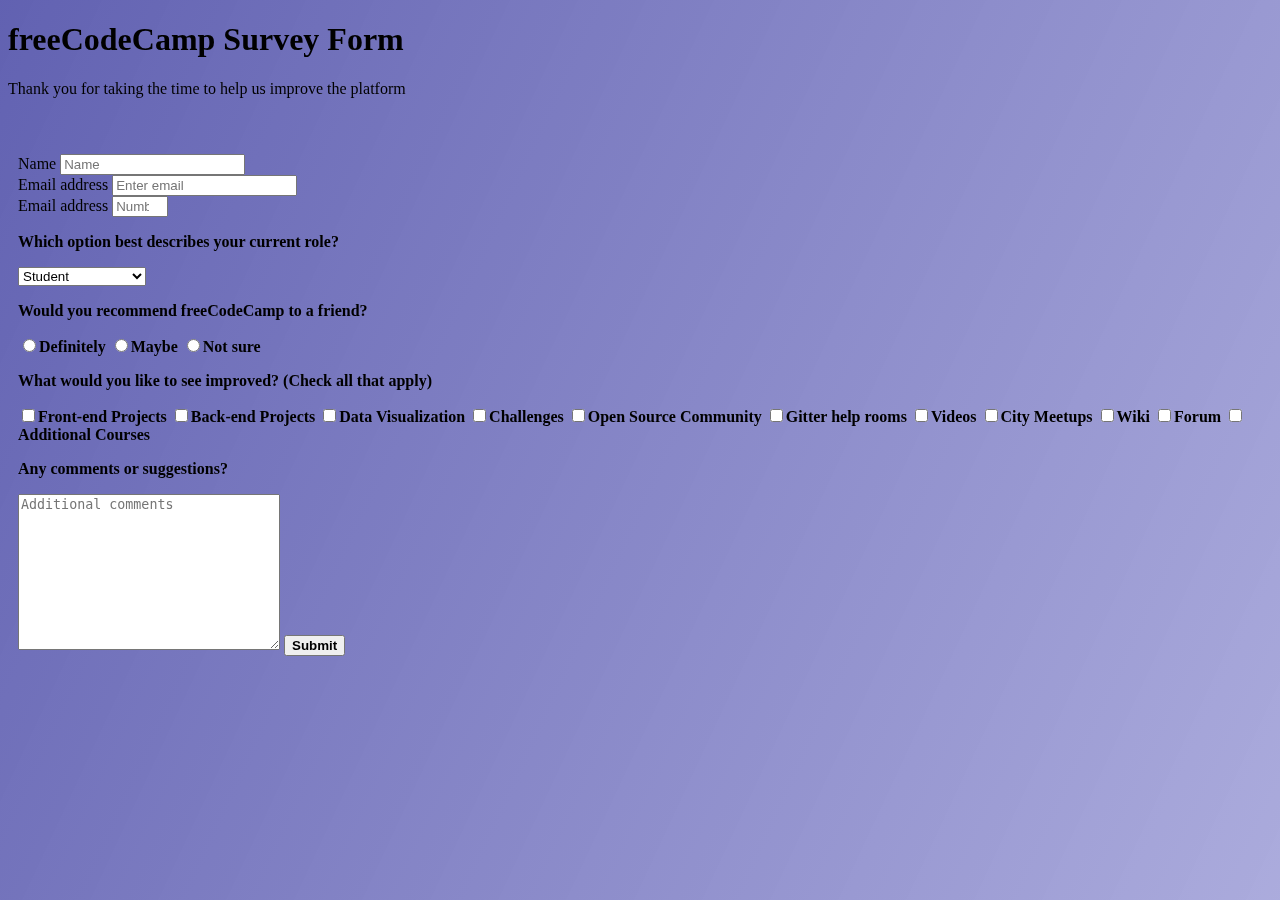
<file: Survey/index.html>
<!DOCTYPE html>
<html lang="en">
<head>
	<meta charset="UTF-8">
	<meta name="viewport" content="width=device-width, initial-scale=1.0">
	<link href="https://cdn.jsdelivr.net/npm/bootstrap@5.0.0-beta2/dist/css/bootstrap.min.css" rel="stylesheet" integrity="sha384-BmbxuPwQa2lc/FVzBcNJ7UAyJxM6wuqIj61tLrc4wSX0szH/Ev+nYRRuWlolflfl" crossorigin="anonymous">
	<script src="https://cdn.jsdelivr.net/npm/bootstrap@5.0.0-beta2/dist/js/bootstrap.bundle.min.js" integrity="sha384-b5kHyXgcpbZJO/tY9Ul7kGkf1S0CWuKcCD38l8YkeH8z8QjE0GmW1gYU5S9FOnJ0" crossorigin="anonymous"></script>
	<script src="https://cdn.freecodecamp.org/testable-projects-fcc/v1/bundle.js"></script>
	<link rel="stylesheet" type="text/css" href="styles.css">
	<title>Survey form</title>
</head>
<body>
	<div id="main" class="conatiner-fluid">
	<h1 id="title" class="text-center">freeCodeCamp Survey Form</h1>
	<p id="description" class="text-center">Thank you for taking the time to help us improve the platform</p>

	<div class="container text-left w-50">
	<form action="" id="survey-form" class="form-group">
		<div class="form-group">
		    <label for="name" id="name-label">Name</label>
		    <input type="text" class="form-control" id="name" aria-describedby="name" placeholder="Name" required>
		    
		</div>
		<div class="form-group">
		    <label for="email" id="email-label">Email address</label>
		    <input type="email" class="form-control" id="email" aria-describedby="emailHelp" placeholder="Enter email" required>
		</div>		    
		
		<div class="form-group">
		    <label for="number" id="number-label">Email address</label>
		    <input type="number" min="5" max="10" class="form-control" id="number" aria-describedby="number" placeholder="Number" required>
		</div>
		
		<p class="form-control-plaintext bold">Which option best describes your current role?</p>
		<select name="drop" id="dropdown" class="dropdown rounded">
			<option value="" class="option dropdown-item">Student</option>
			<option value="" class="option dropdown-item">Full Time Job</option>
			<option value="" class="option dropdown-item">Full Time Learner</option>
			<option value="" class="option dropdown-item">Prefer Not To Say</option>
			<option value="" class="option dropdown-item">Other</option>
		</select>

		<p class="bold">Would you recommend freeCodeCamp to a friend?</p>
		<label for="definitely" class="option"><input type="radio" name="recommendation" value="definitely">Definitely</label>
		<label for="maybe" class="option"><input type="radio" name="recommendation" value="maybe">Maybe</label>
		<label for="not-sure" class="option"><input type="radio" name="recommendation" value="not-sure">Not sure</label>

		<p class="bold"><b>What would you like to see improved?</b> (Check all that apply)</p>
		<label for="" class="form-check option"><input type="checkbox" class="m-1" value="front">Front-end Projects</label>
		<label for="" class="form-check option"><input type="checkbox" class="m-1" value="back">Back-end Projects</label>
		<label for="" class="form-check option"><input type="checkbox" class="m-1" value="data">Data Visualization</label>
		<label for="" class="form-check option"><input type="checkbox" class="m-1" value="cha">Challenges</label>
		<label for="" class="form-check option"><input type="checkbox" class="m-1" value="open">Open Source Community</label>
		<label for="" class="form-check option"><input type="checkbox" class="m-1" value="git">Gitter help rooms</label>
		<label for="" class="form-check option"><input type="checkbox" class="m-1" value="vid">Videos</label>
		<label for="" class="form-check option"><input type="checkbox" class="m-1" value="city">City Meetups</label>
		<label for="" class="form-check option"><input type="checkbox" class="m-1" value="wiki">Wiki</label>
		<label for="" class="form-check option"><input type="checkbox" class="m-1" value="forum">Forum</label>
		<label for="" class="form-check option"><input type="checkbox" class="m-1" value="add">Additional Courses</label>

		<p class="bold">Any comments or suggestions?</p>

		<textarea name="" id="" cols="30" rows="10" placeholder="Additional comments"></textarea>

		<button id="submit" type="submit" class="option">Submit</button>
	</form>
	</div>

	
	</div>
</body>

<script type="text/javascript" src="https://cdn.freecodecamp.org/testable-projects-fcc/v1/bundle.js"></script>
</html>
</file>
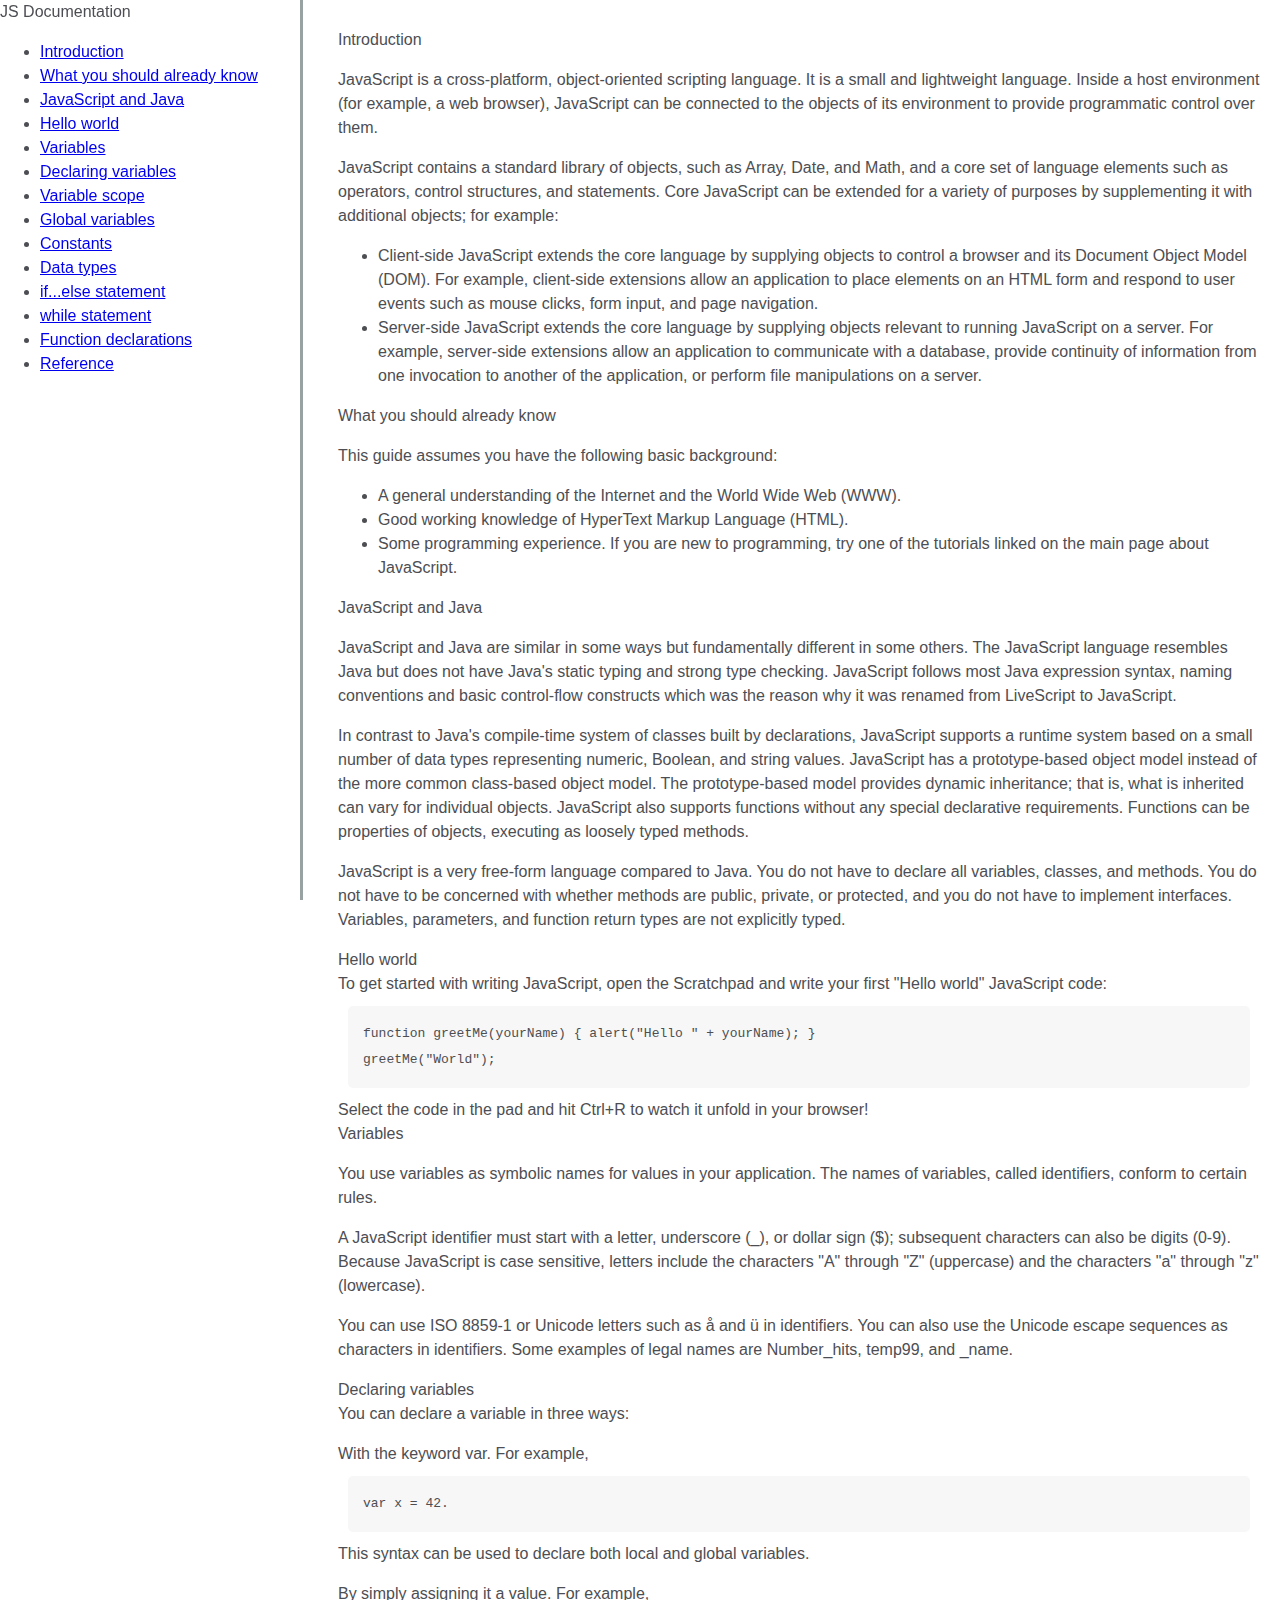
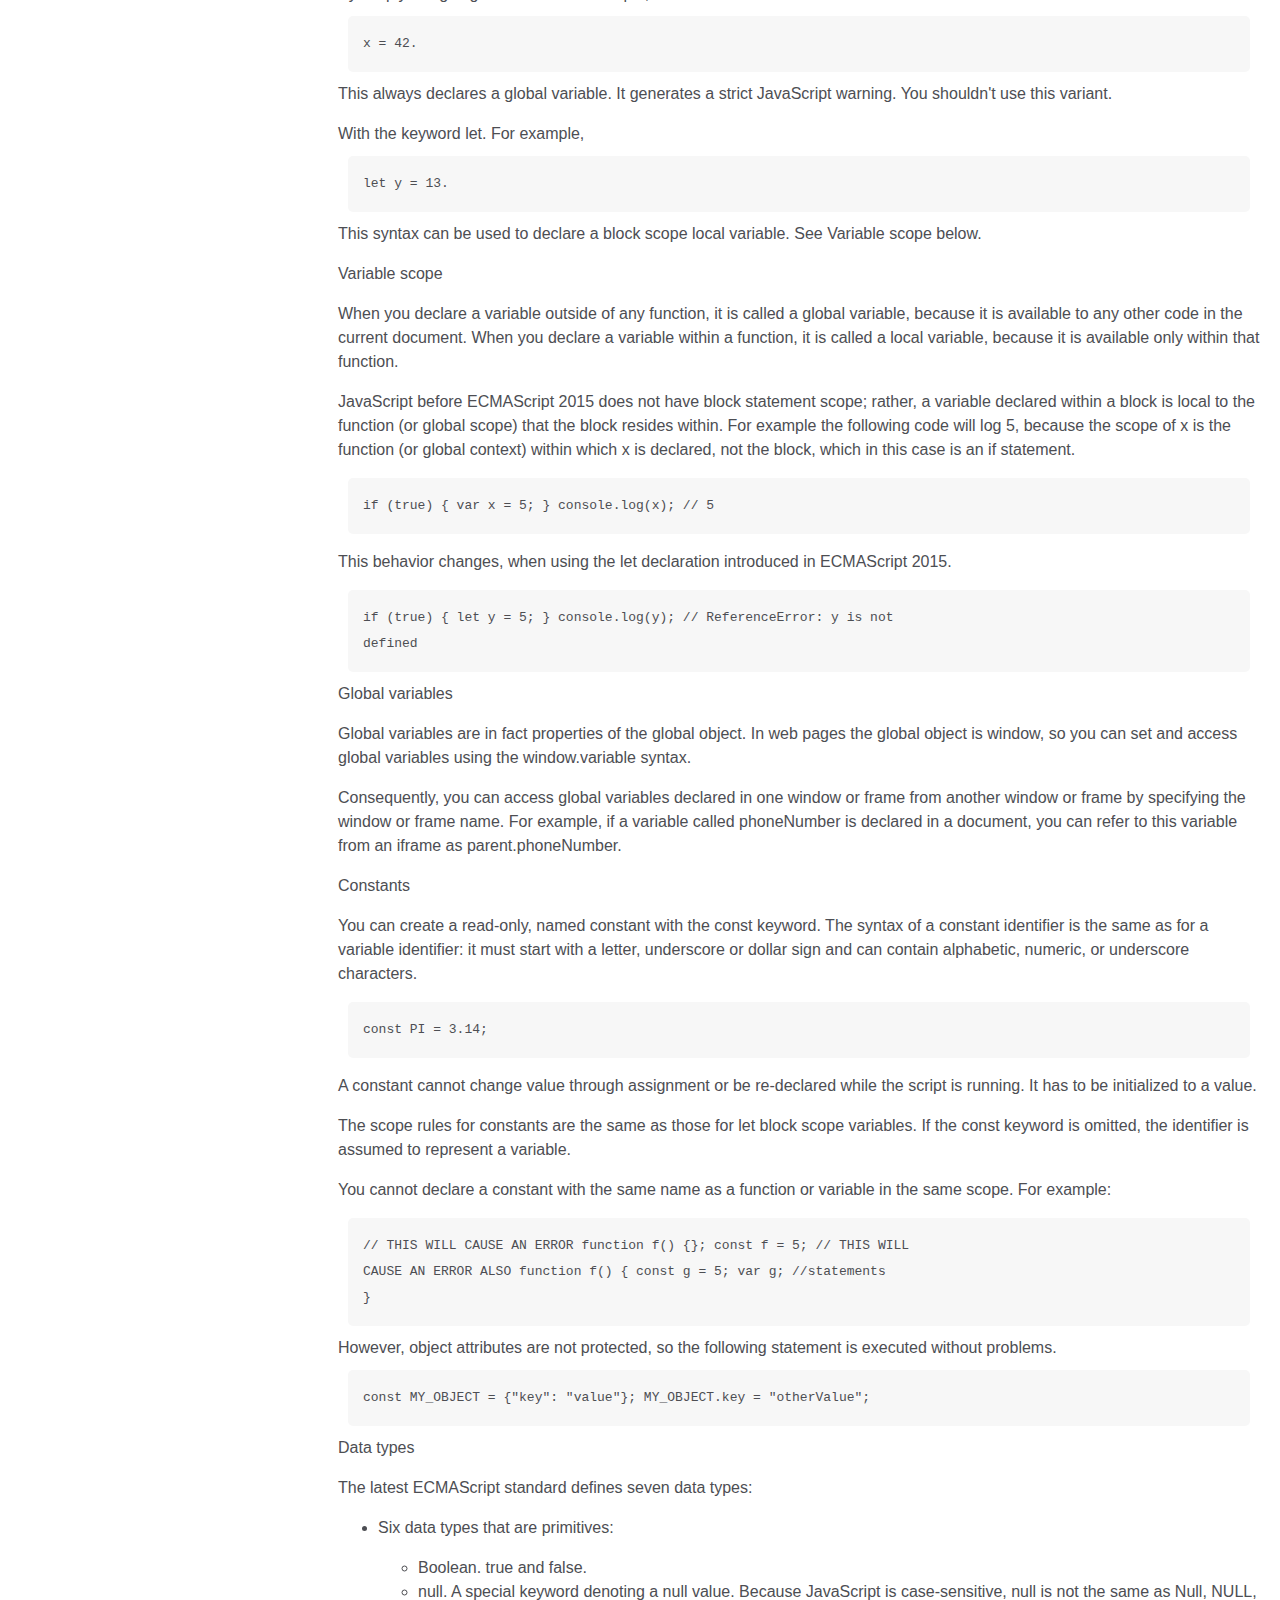
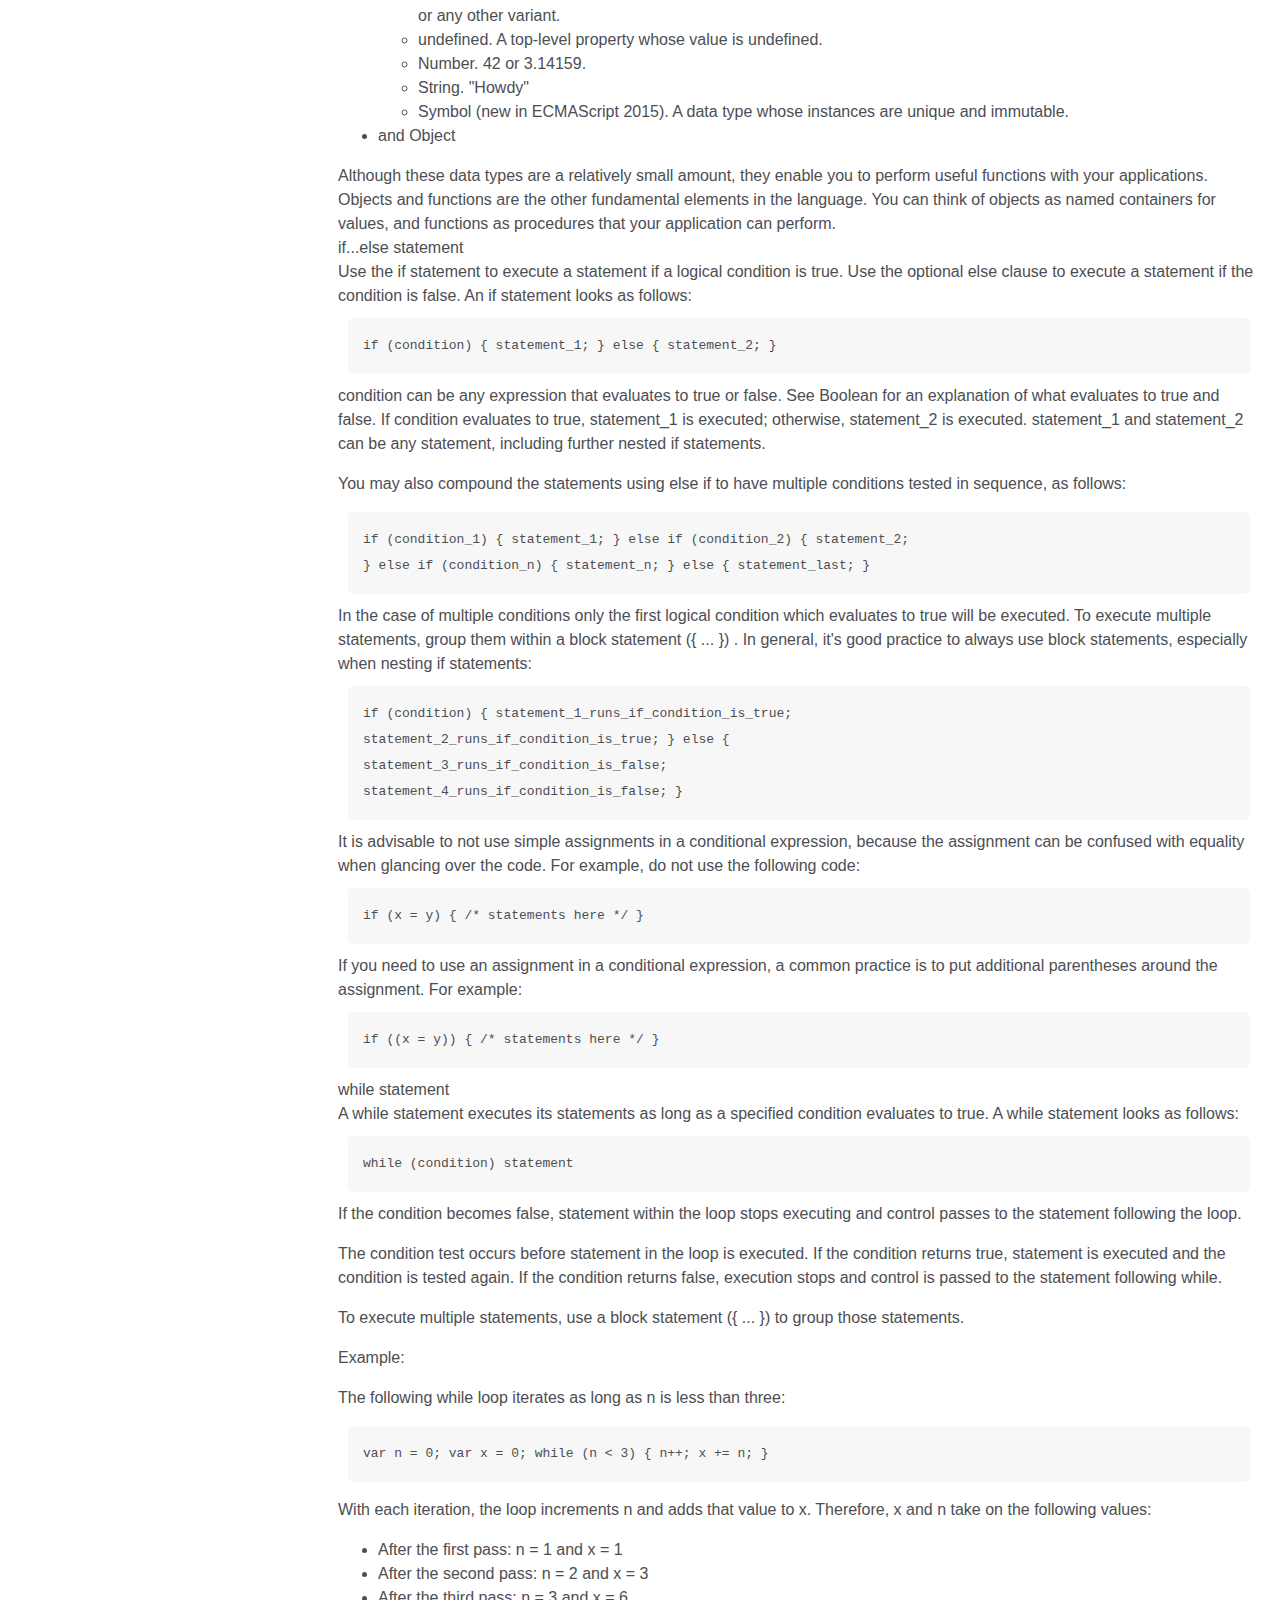
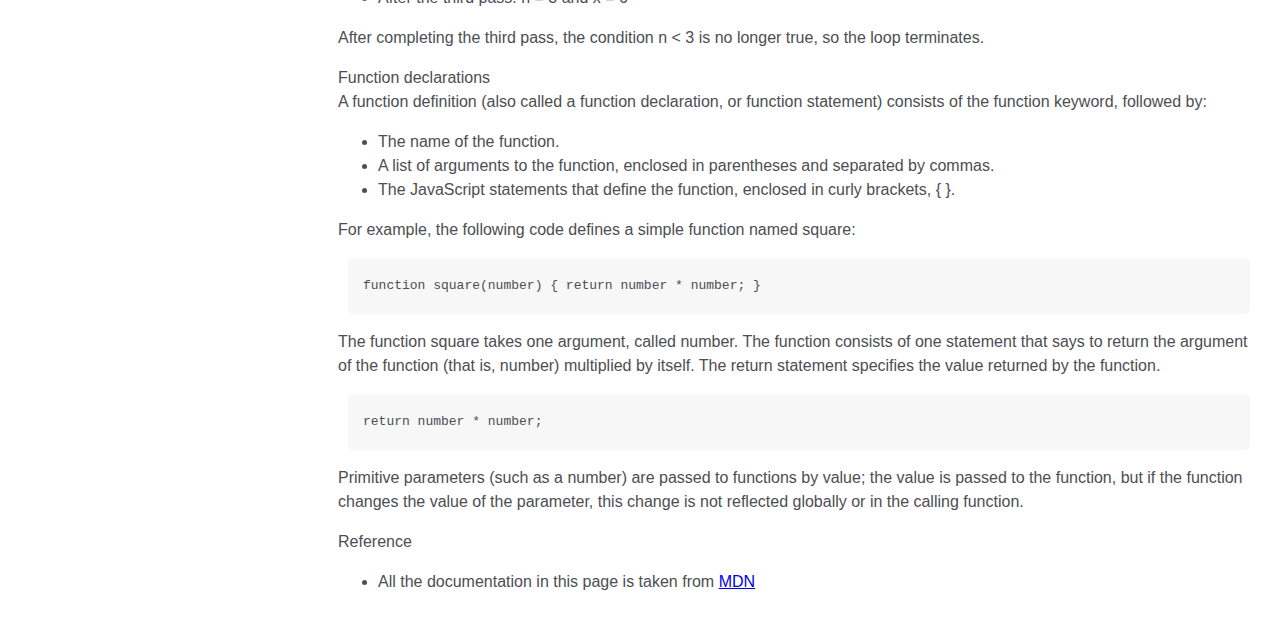
<file: Technical Documentation Page/index.html>
<!DOCTYPE html>
<html lang="en">
<head>
	<meta charset="UTF-8">
	<meta name="viewport" content="width=device-width, initial-scale=1.0">
	<link href="https://cdn.jsdelivr.net/npm/bootstrap@5.0.0-beta2/dist/css/bootstrap.min.css" rel="stylesheet" integrity="sha384-BmbxuPwQa2lc/FVzBcNJ7UAyJxM6wuqIj61tLrc4wSX0szH/Ev+nYRRuWlolflfl" crossorigin="anonymous">
	
	<script src="https://cdn.jsdelivr.net/npm/bootstrap@5.0.0-beta2/dist/js/bootstrap.bundle.min.js" integrity="sha384-b5kHyXgcpbZJO/tY9Ul7kGkf1S0CWuKcCD38l8YkeH8z8QjE0GmW1gYU5S9FOnJ0" crossorigin="anonymous"></script>
	<link rel="stylesheet" href="style.css">
	<title>Document</title>
</head>
<body translate="no">
 <nav id="navbar">
  <header class="navbar-brand">JS Documentation</header>
  <ul>
    <li><a class="nav-link" href="#Introduction">Introduction</a></li>
    <li>
      <a class="nav-link" href="#What_you_should_already_know">What you should already know</a>
    </li>
    <li>
      <a class="nav-link" href="#JavaScript_and_Java">JavaScript and Java</a>
    </li>
    <li><a class="nav-link" href="#Hello_world">Hello world</a></li>
    <li><a class="nav-link" href="#Variables">Variables</a></li>
    <li>
      <a class="nav-link" href="#Declaring_variables">Declaring variables</a>
    </li>
    <li><a class="nav-link" href="#Variable_scope">Variable scope</a></li>
    <li><a class="nav-link" href="#Global_variables">Global variables</a></li>
    <li><a class="nav-link" href="#Constants">Constants</a></li>
    <li><a class="nav-link" href="#Data_types">Data types</a></li>
    <li>
      <a class="nav-link" href="#if...else_statement">if...else statement</a>
    </li>
    <li><a class="nav-link" href="#while_statement">while statement</a></li>
    <li>
      <a class="nav-link" href="#Function_declarations">Function declarations</a>
    </li>
    <li><a class="nav-link" href="#Reference">Reference</a></li>
  </ul>
</nav>
<main id="main-doc">
  <section class="main-section" id="Introduction">
    <header>Introduction</header>
    <article>
      <p>
        JavaScript is a cross-platform, object-oriented scripting language. It
        is a small and lightweight language. Inside a host environment (for
        example, a web browser), JavaScript can be connected to the objects of
        its environment to provide programmatic control over them.
      </p>

      <p>
        JavaScript contains a standard library of objects, such as Array, Date,
        and Math, and a core set of language elements such as operators, control
        structures, and statements. Core JavaScript can be extended for a
        variety of purposes by supplementing it with additional objects; for
        example:
      </p>
      <ul>
        <li>
          Client-side JavaScript extends the core language by supplying objects
          to control a browser and its Document Object Model (DOM). For example,
          client-side extensions allow an application to place elements on an
          HTML form and respond to user events such as mouse clicks, form input,
          and page navigation.
        </li>
        <li>
          Server-side JavaScript extends the core language by supplying objects
          relevant to running JavaScript on a server. For example, server-side
          extensions allow an application to communicate with a database,
          provide continuity of information from one invocation to another of
          the application, or perform file manipulations on a server.
        </li>
      </ul>
    </article>
  </section>
  <section class="main-section" id="What_you_should_already_know">
    <header>What you should already know</header>
    <article>
      <p>This guide assumes you have the following basic background:</p>

      <ul>
        <li>
          A general understanding of the Internet and the World Wide Web (WWW).
        </li>
        <li>Good working knowledge of HyperText Markup Language (HTML).</li>
        <li>
          Some programming experience. If you are new to programming, try one of
          the tutorials linked on the main page about JavaScript.
        </li>
      </ul>
    </article>
  </section>
  <section class="main-section" id="JavaScript_and_Java">
    <header>JavaScript and Java</header>
    <article>
      <p>
        JavaScript and Java are similar in some ways but fundamentally different
        in some others. The JavaScript language resembles Java but does not have
        Java's static typing and strong type checking. JavaScript follows most
        Java expression syntax, naming conventions and basic control-flow
        constructs which was the reason why it was renamed from LiveScript to
        JavaScript.
      </p>

      <p>
        In contrast to Java's compile-time system of classes built by
        declarations, JavaScript supports a runtime system based on a small
        number of data types representing numeric, Boolean, and string values.
        JavaScript has a prototype-based object model instead of the more common
        class-based object model. The prototype-based model provides dynamic
        inheritance; that is, what is inherited can vary for individual objects.
        JavaScript also supports functions without any special declarative
        requirements. Functions can be properties of objects, executing as
        loosely typed methods.
      </p>
      <p>
        JavaScript is a very free-form language compared to Java. You do not
        have to declare all variables, classes, and methods. You do not have to
        be concerned with whether methods are public, private, or protected, and
        you do not have to implement interfaces. Variables, parameters, and
        function return types are not explicitly typed.
      </p>
    </article>
  </section>
  <section class="main-section" id="Hello_world">
    <header>Hello world</header>
    <article>
      To get started with writing JavaScript, open the Scratchpad and write your
      first "Hello world" JavaScript code:
      <code>function greetMe(yourName) { alert("Hello " + yourName); }
        greetMe("World");
      </code>

      Select the code in the pad and hit Ctrl+R to watch it unfold in your
      browser!
    </article>
  </section>
  <section class="main-section" id="Variables">
    <header>Variables</header>
    <p>
      You use variables as symbolic names for values in your application. The
      names of variables, called identifiers, conform to certain rules.
    </p>
    <p>
      A JavaScript identifier must start with a letter, underscore (_), or
      dollar sign ($); subsequent characters can also be digits (0-9). Because
      JavaScript is case sensitive, letters include the characters "A" through
      "Z" (uppercase) and the characters "a" through "z" (lowercase).
    </p>
    <p>
      You can use ISO 8859-1 or Unicode letters such as å and ü in identifiers.
      You can also use the Unicode escape sequences as characters in
      identifiers. Some examples of legal names are Number_hits, temp99, and
      _name.
    </p>
  </section>
  <section class="main-section" id="Declaring_variables">
    <header>Declaring variables</header>
    <article>
      You can declare a variable in three ways:
      <p>
        With the keyword var. For example, <code>var x = 42.</code> This syntax
        can be used to declare both local and global variables.
      </p>
      <p>
        By simply assigning it a value. For example, <code>x = 42.</code> This
        always declares a global variable. It generates a strict JavaScript
        warning. You shouldn't use this variant.
      </p>
      <p>
        With the keyword let. For example,<code> let y = 13.</code> This syntax
        can be used to declare a block scope local variable. See Variable scope
        below.
      </p>
    </article>
  </section>
  <section class="main-section" id="Variable_scope">
    <header>Variable scope</header>
    <article>
      <p>
        When you declare a variable outside of any function, it is called a
        global variable, because it is available to any other code in the
        current document. When you declare a variable within a function, it is
        called a local variable, because it is available only within that
        function.
      </p>

      <p>
        JavaScript before ECMAScript 2015 does not have block statement scope;
        rather, a variable declared within a block is local to the function (or
        global scope) that the block resides within. For example the following
        code will log 5, because the scope of x is the function (or global
        context) within which x is declared, not the block, which in this case
        is an if statement.
      </p>
      <code>if (true) { var x = 5; } console.log(x); // 5</code>
      <p>
        This behavior changes, when using the let declaration introduced in
        ECMAScript 2015.
      </p>

      <code>if (true) { let y = 5; } console.log(y); // ReferenceError: y is not
        defined</code>
    </article>
  </section>
  <section class="main-section" id="Global_variables">
    <header>Global variables</header>
    <article>
      <p>
        Global variables are in fact properties of the global object. In web
        pages the global object is window, so you can set and access global
        variables using the window.variable syntax.
      </p>

      <p>
        Consequently, you can access global variables declared in one window or
        frame from another window or frame by specifying the window or frame
        name. For example, if a variable called phoneNumber is declared in a
        document, you can refer to this variable from an iframe as
        parent.phoneNumber.
      </p>
    </article>
  </section>
  <section class="main-section" id="Constants">
    <header>Constants</header>
    <article>
      <p>
        You can create a read-only, named constant with the const keyword. The
        syntax of a constant identifier is the same as for a variable
        identifier: it must start with a letter, underscore or dollar sign and
        can contain alphabetic, numeric, or underscore characters.
      </p>

      <code>const PI = 3.14;</code>
      <p>
        A constant cannot change value through assignment or be re-declared
        while the script is running. It has to be initialized to a value.
      </p>

      <p>
        The scope rules for constants are the same as those for let block scope
        variables. If the const keyword is omitted, the identifier is assumed to
        represent a variable.
      </p>

      <p>
        You cannot declare a constant with the same name as a function or
        variable in the same scope. For example:
      </p>

      <code>// THIS WILL CAUSE AN ERROR function f() {}; const f = 5; // THIS WILL
        CAUSE AN ERROR ALSO function f() { const g = 5; var g; //statements
        }</code>
      However, object attributes are not protected, so the following statement
      is executed without problems.
      <code>const MY_OBJECT = {"key": "value"}; MY_OBJECT.key = "otherValue";</code>
    </article>
  </section>
  <section class="main-section" id="Data_types">
    <header>Data types</header>
    <article>
      <p>The latest ECMAScript standard defines seven data types:</p>
      <ul>
        <li>
          <p>Six data types that are primitives:</p>
          <ul>
            <li>Boolean. true and false.</li>
            <li>
              null. A special keyword denoting a null value. Because JavaScript
              is case-sensitive, null is not the same as Null, NULL, or any
              other variant.
            </li>
            <li>undefined. A top-level property whose value is undefined.</li>
            <li>Number. 42 or 3.14159.</li>
            <li>String. "Howdy"</li>
            <li>
              Symbol (new in ECMAScript 2015). A data type whose instances are
              unique and immutable.
            </li>
          </ul>
        </li>

        <li>and Object</li>
      </ul>
      Although these data types are a relatively small amount, they enable you
      to perform useful functions with your applications. Objects and functions
      are the other fundamental elements in the language. You can think of
      objects as named containers for values, and functions as procedures that
      your application can perform.
    </article>
  </section>
  <section class="main-section" id="if...else_statement">
    <header>if...else statement</header>
    <article>
      Use the if statement to execute a statement if a logical condition is
      true. Use the optional else clause to execute a statement if the condition
      is false. An if statement looks as follows:

      <code>if (condition) { statement_1; } else { statement_2; }</code>
      condition can be any expression that evaluates to true or false. See
      Boolean for an explanation of what evaluates to true and false. If
      condition evaluates to true, statement_1 is executed; otherwise,
      statement_2 is executed. statement_1 and statement_2 can be any statement,
      including further nested if statements.
      <p>
        You may also compound the statements using else if to have multiple
        conditions tested in sequence, as follows:
      </p>
      <code>if (condition_1) { statement_1; } else if (condition_2) { statement_2;
        } else if (condition_n) { statement_n; } else { statement_last; }
      </code>
      In the case of multiple conditions only the first logical condition which
      evaluates to true will be executed. To execute multiple statements, group
      them within a block statement ({ ... }) . In general, it's good practice
      to always use block statements, especially when nesting if statements:

      <code>if (condition) { statement_1_runs_if_condition_is_true;
        statement_2_runs_if_condition_is_true; } else {
        statement_3_runs_if_condition_is_false;
        statement_4_runs_if_condition_is_false; }</code>
      It is advisable to not use simple assignments in a conditional expression,
      because the assignment can be confused with equality when glancing over
      the code. For example, do not use the following code:
      <code>if (x = y) { /* statements here */ }</code> If you need to use an
      assignment in a conditional expression, a common practice is to put
      additional parentheses around the assignment. For example:

      <code>if ((x = y)) { /* statements here */ }</code>
    </article>
  </section>
  <section class="main-section" id="while_statement">
    <header>while statement</header>
    <article>
      A while statement executes its statements as long as a specified condition
      evaluates to true. A while statement looks as follows:

      <code>while (condition) statement</code> If the condition becomes false,
      statement within the loop stops executing and control passes to the
      statement following the loop.

      <p>
        The condition test occurs before statement in the loop is executed. If
        the condition returns true, statement is executed and the condition is
        tested again. If the condition returns false, execution stops and
        control is passed to the statement following while.
      </p>

      <p>
        To execute multiple statements, use a block statement ({ ... }) to group
        those statements.
      </p>

      Example:

      <p>The following while loop iterates as long as n is less than three:</p>

      <code>var n = 0; var x = 0; while (n &lt; 3) { n++; x += n; }</code>
      <p>
        With each iteration, the loop increments n and adds that value to x.
        Therefore, x and n take on the following values:
      </p>

      <ul>
        <li>After the first pass: n = 1 and x = 1</li>
        <li>After the second pass: n = 2 and x = 3</li>
        <li>After the third pass: n = 3 and x = 6</li>
      </ul>
      <p>
        After completing the third pass, the condition n &lt; 3 is no longer
        true, so the loop terminates.
      </p>
    </article>
  </section>
  <section class="main-section" id="Function_declarations">
    <header>Function declarations</header>
    <article>
      A function definition (also called a function declaration, or function
      statement) consists of the function keyword, followed by:

      <ul>
        <li>The name of the function.</li>
        <li>
          A list of arguments to the function, enclosed in parentheses and
          separated by commas.
        </li>
        <li>
          The JavaScript statements that define the function, enclosed in curly
          brackets, { }.
        </li>
      </ul>
      <p>
        For example, the following code defines a simple function named square:
      </p>

      <code>function square(number) { return number * number; }</code>
      <p>
        The function square takes one argument, called number. The function
        consists of one statement that says to return the argument of the
        function (that is, number) multiplied by itself. The return statement
        specifies the value returned by the function.
      </p>
      <code>return number * number;</code>
      <p>
        Primitive parameters (such as a number) are passed to functions by
        value; the value is passed to the function, but if the function changes
        the value of the parameter, this change is not reflected globally or in
        the calling function.
      </p>
    </article>
  </section>
  <section class="main-section" id="Reference">
    <header>Reference</header>
    <article>
      <ul>
        <li>
          All the documentation in this page is taken from
          <a href="https://developer.mozilla.org/en-US/docs/Web/JavaScript/Guide" target="_blank">MDN</a>
        </li>
      </ul>
    </article>
  </section>
</main>

</body>

<script type="text/javascript" src="https://cdn.freecodecamp.org/testable-projects-fcc/v1/bundle.js"></script>
</html>
</file>
<file: Survey/styles.css>
.bold{
	font-weight: 800;
}

.option{
	font-weight: 600;
}

body::before {
    content: '';
    position: fixed;
    top: 0;
    left: 0;
    height: 100%;
    width: 100%;
    z-index: -1;
    background: var(--color-darkblue);
    background-image: linear-gradient( 
115deg
, rgba(58, 58, 158, 0.8), rgba(136, 136, 206, 0.7) ), url(https://cdn.freecodecamp.org/testable-projects-fcc/images/survey-form-background.jpeg);
    background-size: cover;
    background-repeat: no-repeat;
    background-position: center;
}


element.style {
}
@media (min-width: 480px)
form {
    padding: 2.5rem;
}
form {
    background: var(--color-darkblue-alpha);
    padding: 2.5rem 0.625rem;
    border-radius: 0.25rem;
</file>
<file: Technical Documentation Page/style.css>
html, body {
    min-width: 290px;
    color: #4d4e53;
    background-color: #ffffff;
    font-family: 'Open Sans', Arial, sans-serif;
    line-height: 1.5;
}
user agent stylesheet
body {
    display: block;
    margin: 8px;
}

@media only screen and (max-width: 815px)
#navbar {
    background-color: white;
    position: absolute;
    top: 0;
    padding: 0;
    margin: 0;
    width: 100%;
    max-height: 275px;
    border: none;
    z-index: 1;
    border-bottom: 2px solid;
}
#navbar {
    position: fixed;
    min-width: 290px;
    top: 0px;
    left: 0px;
    width: 300px;
    height: 100%;
    border-right: solid;
    border-color: rgba(0, 22, 22, 0.4);
}

user agent stylesheet
nav {
    display: block;
}

code {
    display: block;
    text-align: left;
    white-space: pre-line;
    position: relative;
    word-break: normal;
    word-wrap: normal;
    line-height: 2;
    background-color: #f7f7f7;
    padding: 15px;
    margin: 10px;
    border-radius: 5px;
}
user agent stylesheet
code {
    font-family: monospace;
}

@media only screen and (max-width: 815px)
#main-doc {
    position: relative;
    margin-left: 0px;
    margin-top: 270px;
}

#main-doc {
    position: absolute;
    margin-left: 310px;
    padding: 20px;
    margin-bottom: 110px;
}
user agent stylesheet
main {
    display: block;
}
html, body {
    min-width: 290px;
    color: #4d4e53;
    background-color: #ffffff;
    font-family: 'Open Sans', Arial, sans-serif;
    line-height: 1.5;
}
</file>
